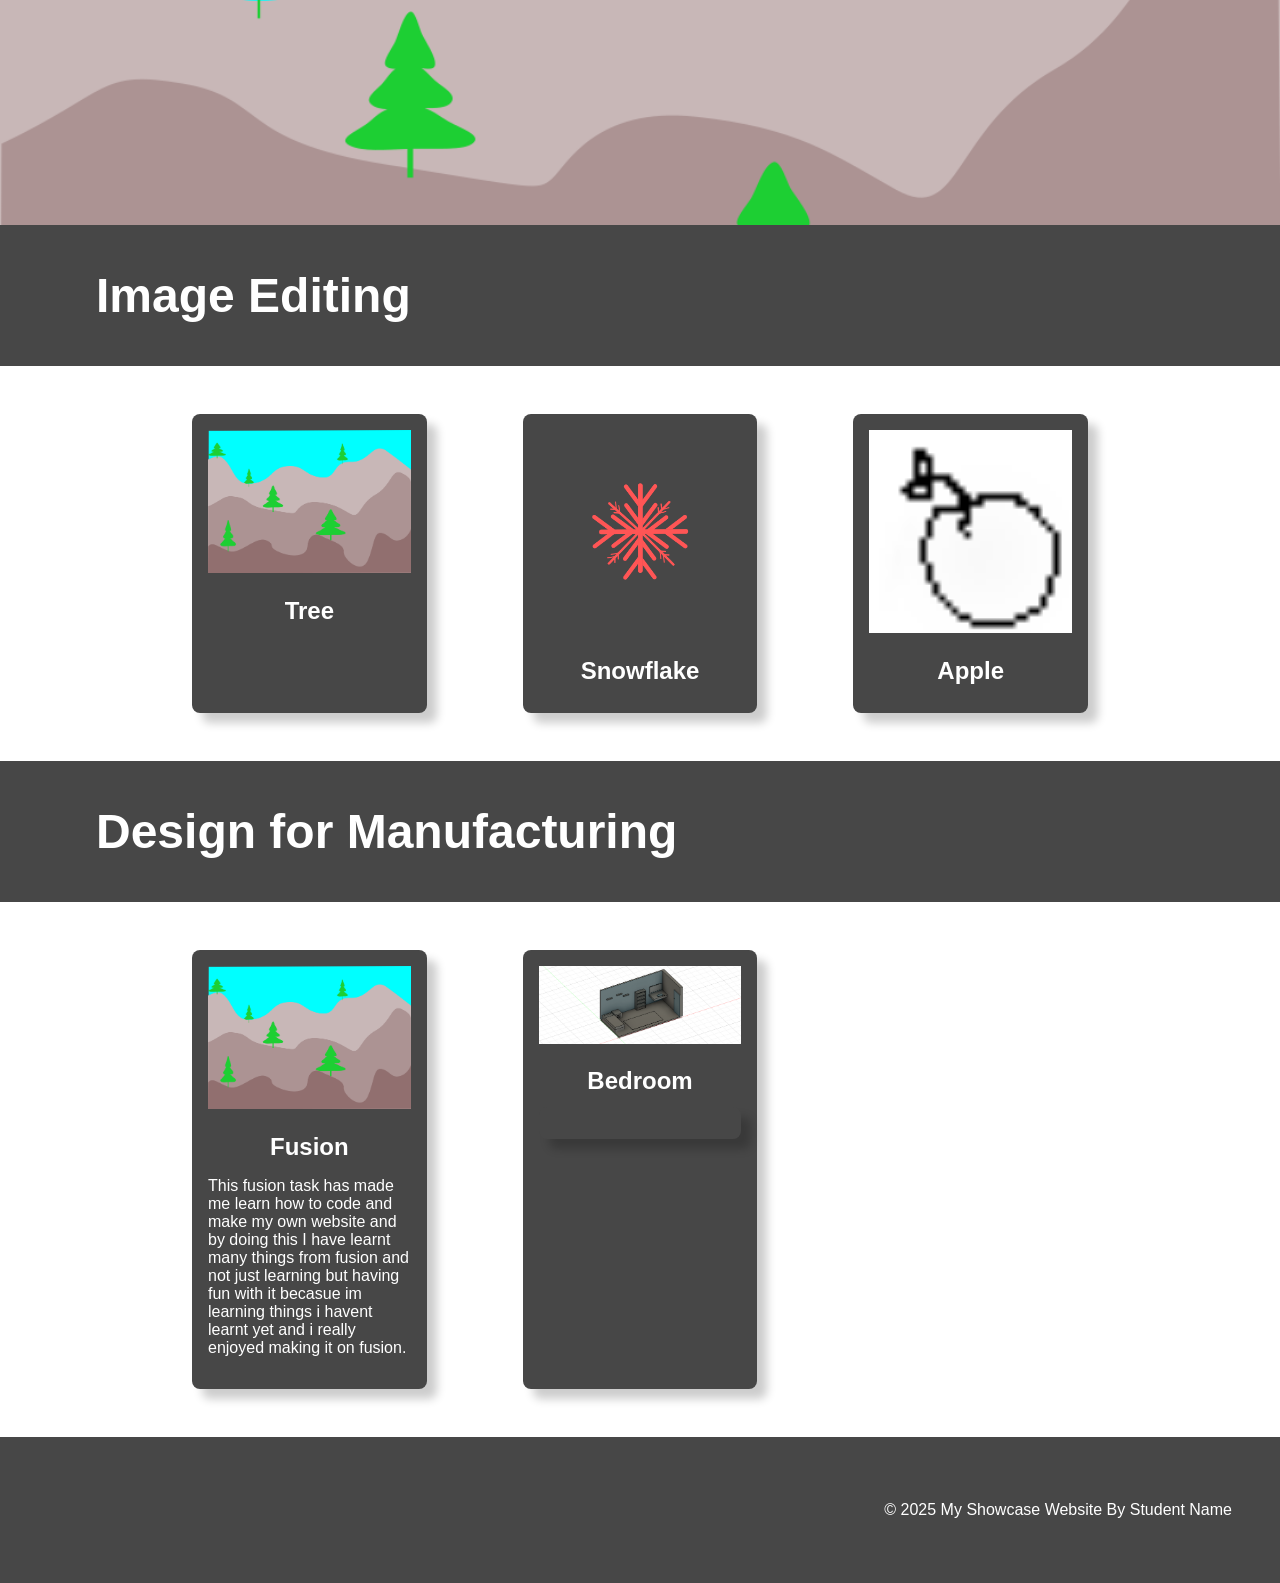
<file: index.html>
<!DOCTYPE html>
<html lang="en">

<head>
    <meta charset="UTF-8">
    <meta name="viewport" content="width=device-width, initial-scale=1.0">
    <link rel="stylesheet" href="style.css">
    <title>Luke website</title>
</head>
<!-- This is the main body of the website- ALL your content goes AFTER the <body> tag and before the </body> tag -->
<body>

    <!-- The Hero Section -------------------------------------------------------------------------------------- -->
    <section class="hero">
        <div class="hero-text"Luke Website</div>
    </section>

<!-- Topic one ------------------------------------------------------------------------------------------------- -->
    <!-- The First Topic Section -->
    <section class="topic">
        <!-- the topic title a big bar with text in it -->
        <div class="topic-title">
            <h1>Image Editing</h1>
        </div>
        <!-- now a three column grid of images -->
        <div class="topic-content">
            <!-- one "card" which includes an image with a text below it -->
            <div class="topic-card">
                <img src="images/tree.png" alt="change this too!">
                <h2 class="topic-card-text">Tree</h2>
            </div>
            <div class="topic-card">
                <img src="images/snowflake.png" alt="change this too!">
                <h2 class="topic-card-text">Snowflake</h2>
            </div>
            <div class="topic-card">
                <img src="images/apple.png" alt="change this too!">
                <h2 class="topic-card-text">Apple</h2>
            </div>

    </section>
<!-- End of topic one------------------------------------------------------------------------------------------ -->

<!-- Copy and paste the section from above to make your next section -->
 <!-- Topic one ------------------------------------------------------------------------------------------------- -->
    <!-- The First Topic Section -->
    <section class="topic">
        <!-- the topic title a big bar with text in it -->
        <div class="topic-title">
            <h1>Design for Manufacturing</h1>
        </div>
        <!-- now a three column grid of images -->
        <div class="topic-content">
            <!-- one "card" which includes an image with a text below it -->
            <div class="topic-card">
                <img src="images/tree.png" alt="change this too!">
                <h2 class="topic-card-text">Fusion</h2>
                <p>This fusion task has made me learn how to code and make my own website and by doing this I have learnt many things from fusion and not just learning but having fun with it becasue im learning things i havent learnt yet and i really enjoyed making it on fusion.</p>    
            </div>
            <div class="topic-card">
                <img src="images/bedroom.png" alt="change this too!">
                <h2 class="topic-card-text">Bedroom</h2>
              <div class="topic-card">
            </div>
    </section>
<!-- End of topic one------------------------------------------------------------------------------------------ -->




    <!-- A Simple Website Footer ------------------------------------------------------------------------------ -->
    <footer class="footer">
        <p>&copy; 2025 My Showcase Website By Student Name</p>
    </footer>

<!-- The end of the whole page- no more content after this! -->
</body>
</html>
</file>
<file: style.css>
/* A simple css reset */
body,
html {
    margin: 0;
    padding: 0;
    height: 100%;
    /* The Font Family- Really important!! */
    font-family: Arial, sans-serif;
    box-sizing: border-box;
}

/* reset for images to ensure they ar 100% of the parent container width */
img {
    width: 100%;
}

/* The hero section styling- use your OWN Hero Image URL here */
.hero {
    background-image: url('images/tree.png');
    height: 25vh;
    background-size: cover;
    background-position: center;
    display: flex;
    justify-content: center;
    align-items: center;
    color: white;
    text-align: center;
    position: relative;
}

/* BIG text styling for the hero section text */
.hero-text {
    font-size: 4em;
    font-weight: bold;
}

/* nice big font on a banner style background */
.topic-title{
    color: white;
    font-size: 2em;
    padding: 0.1em 3em;
    background-color: rgb(71, 71, 71);
}

/* Three column grid with a nice big gap */
.topic-content{
    display: grid;
    grid-template-columns: repeat(3, 1fr);
    gap: 6em;
    /* bring the whole section in off the sides of the page */
    width: 70%;
    /* top margin of 3em and center right/left */
    margin: 3em auto;
}

/* Styling for the individual topic cards rounded edges background color and a drop shadow */
.topic-card{
    background-color: rgb(71, 71, 71);
    color: white;
    padding: 1em;
    border-radius: 0.5em;
    box-shadow: 10px 10px 10px rgba(0, 0, 0, 0.2);
}

/* Styling for the topic card titles */
.topic-card-text{
    font-size: 1.5em;
    margin-bottom: 0.5em;
    /* center align text */
    text-align: center;
}


/* Styling for a footer section to take a bit of spcae at the bottom of the page */
.footer{
    background-color: rgb(71, 71, 71);
    color: white;
    text-align: right;
    padding: 3em 3em;
}
</file>
